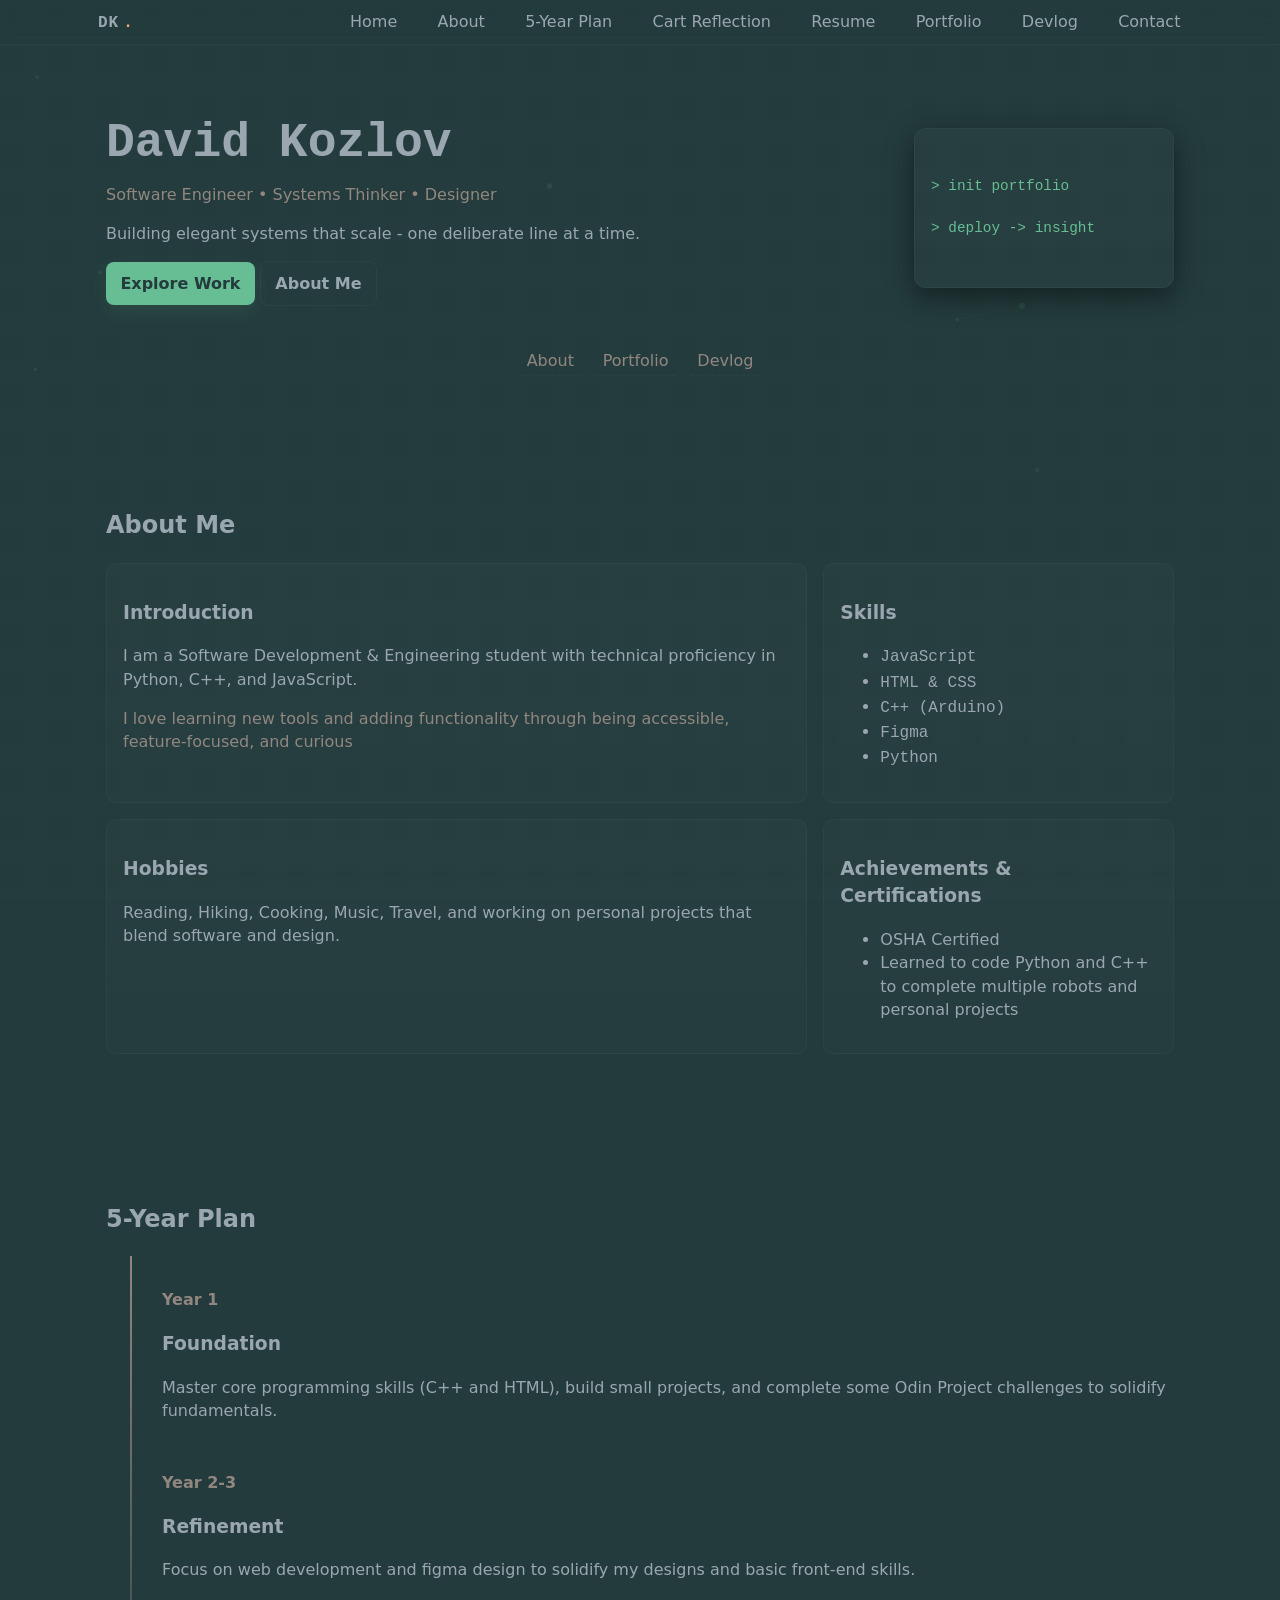
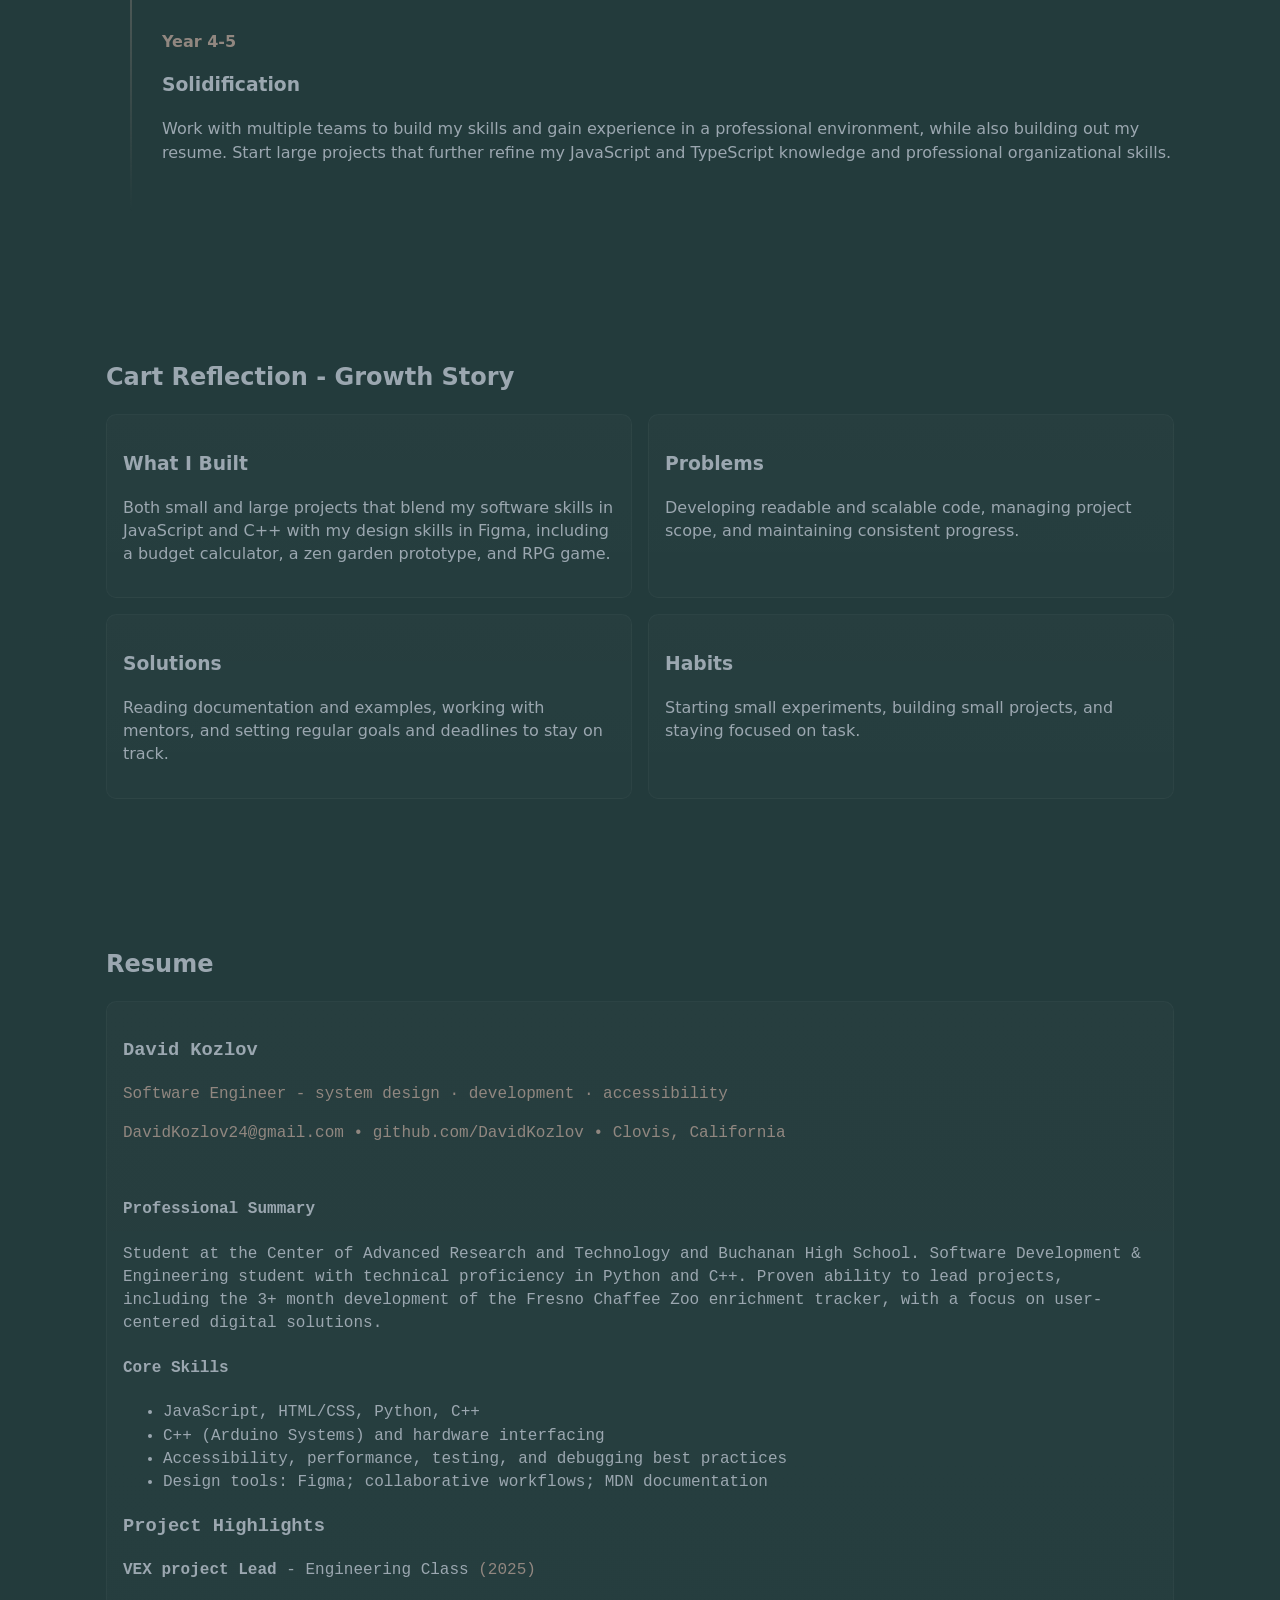
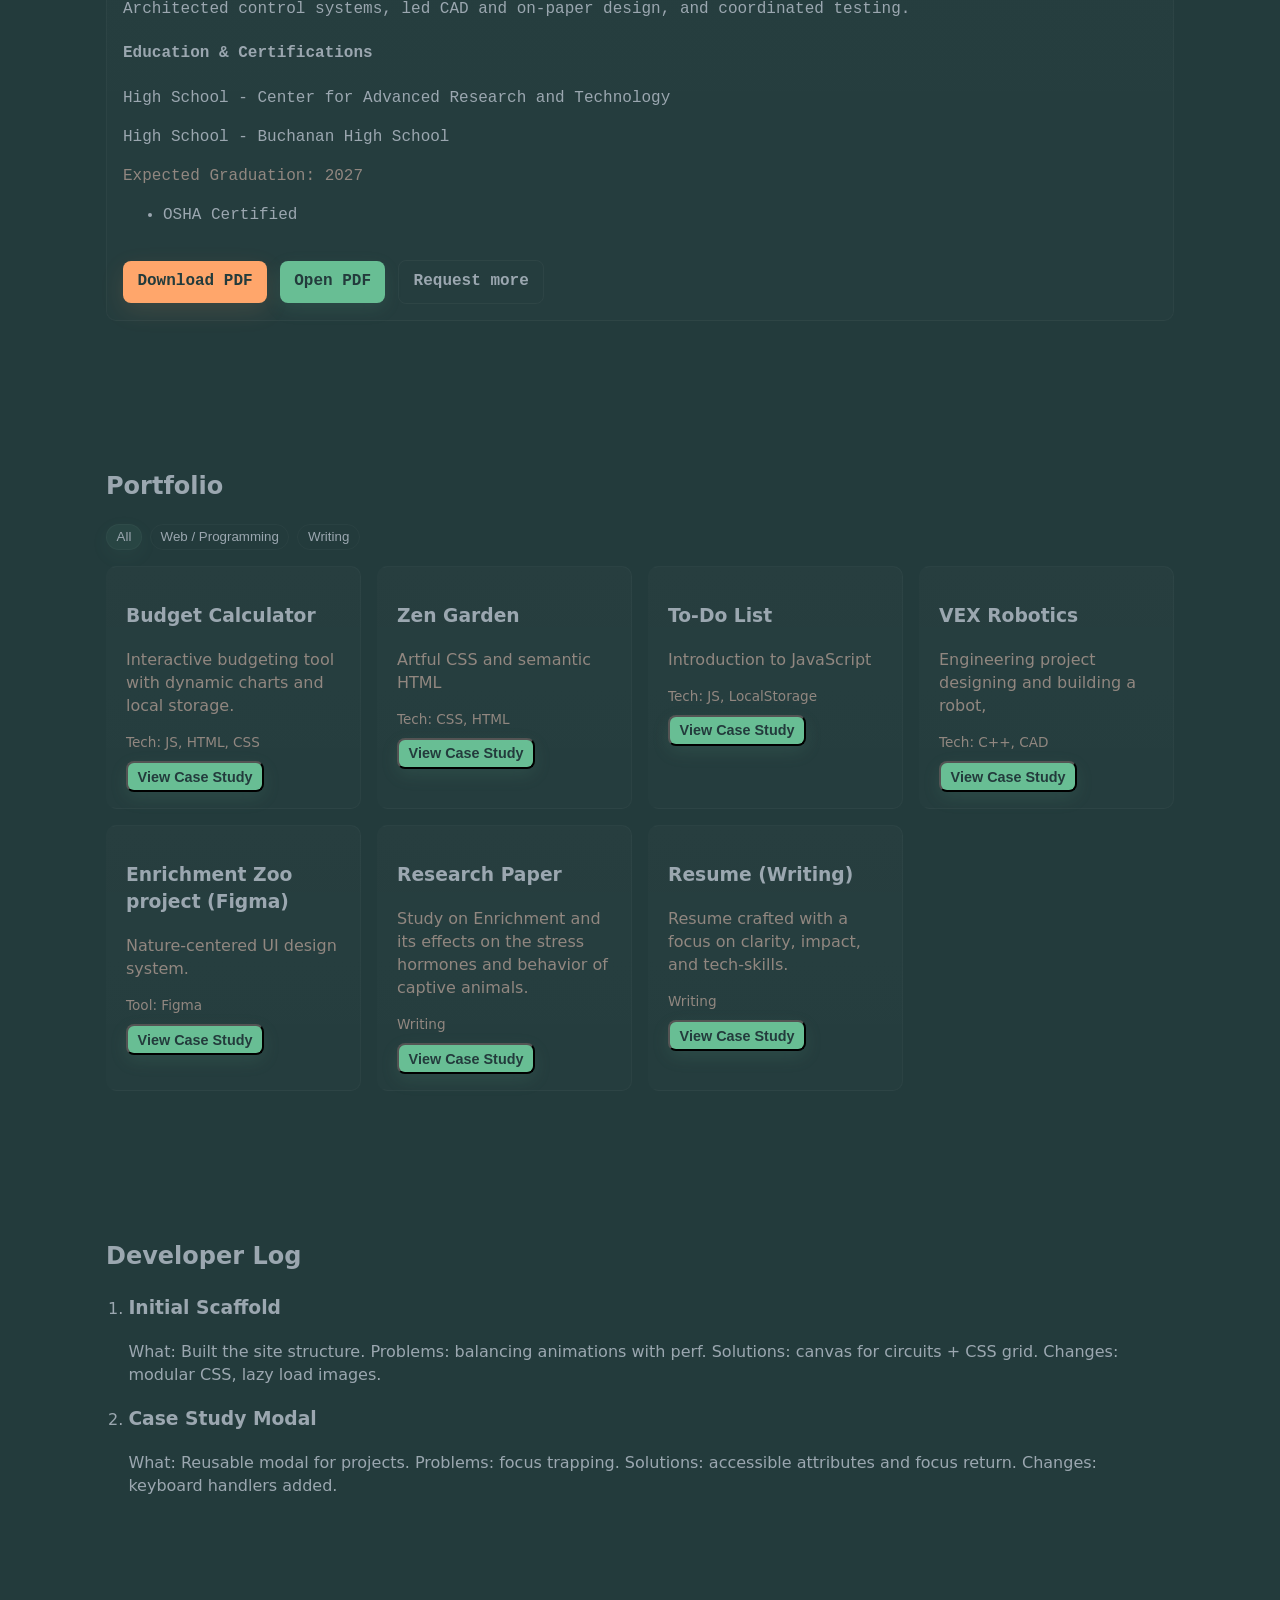
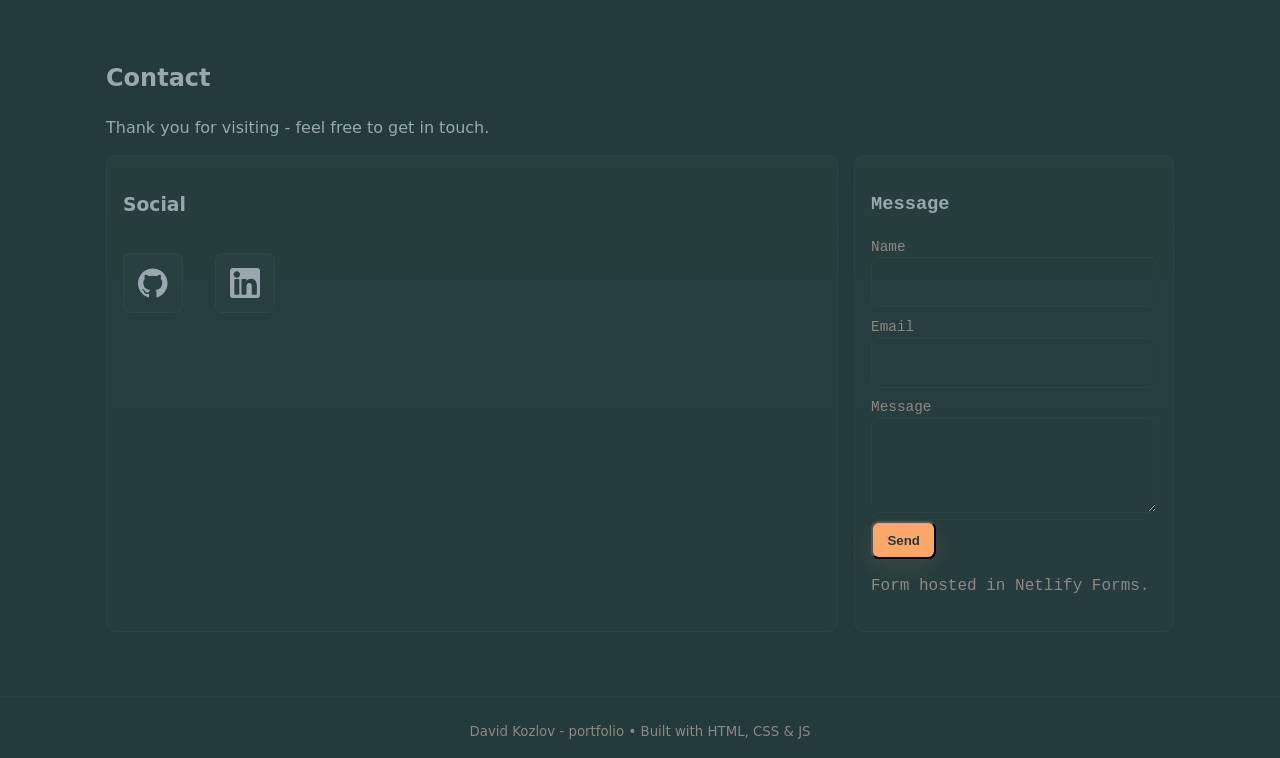
<file: index.html>
<!doctype html>
<html lang="en">
    <head>
        <meta charset="utf-8" />
        <meta name="viewport" content="width=device-width,initial-scale=1" />
        <title>David Kozlov - Portfolio</title>
        <link rel="icon" type="image/x-icon" href="assets/favicon.ico" />
        <meta
            name="description"
            content="David Kozlov - portfolio showcasing projects, resume, devlog and contact."
        />
        <link rel="stylesheet" href="styles.css" />
    </head>

    <body>
        <!-- Sticky Navigation -->
        <header class="site-header" id="top">
            <nav class="nav container" aria-label="Primary">
                <div class="brand">
                    <a href="#home" class="logo" aria-label="Home"
                        >DK<span class="logo-dot">.</span></a
                    >
                </div>
                <button
                    type="button"
                    class="nav-toggle"
                    aria-expanded="false"
                    aria-controls="nav-list"
                    aria-label="Toggle navigation"
                >
                    ☰
                </button>
                <ul class="nav-list" id="nav-list">
                    <li><a href="#home">Home</a></li>
                    <li><a href="#about">About</a></li>
                    <li><a href="#plan">5-Year Plan</a></li>
                    <li><a href="#reflection">Cart Reflection</a></li>
                    <li><a href="#resume">Resume</a></li>
                    <li><a href="#portfolio">Portfolio</a></li>
                    <li><a href="#devlog">Devlog</a></li>
                    <li><a href="#contact">Contact</a></li>
                </ul>
            </nav>
        </header>

        <!-- Animated grid/circuit background + canvas for nodes -->
        <div class="background-grid" aria-hidden="true"></div>
        <canvas
            id="circuit-canvas"
            class="circuit-canvas"
            aria-hidden="true"
        ></canvas>

        <main class="site-main">
            <!-- HOME / Landing -->
            <section id="home" class="panel hero">
                <div class="container hero-inner">
                    <div class="intro">
                        <h1 class="name">David Kozlov</h1>
                        <p class="title">
                            Software Engineer • Systems Thinker • Designer
                        </p>
                        <p
                            class="tagline"
                            id="animated-tagline"
                            aria-live="polite"
                        >
                            Building elegant systems that scale - one deliberate
                            line at a time.
                        </p>
                        <div class="home-cta">
                            <a class="btn btn-primary" href="#portfolio"
                                >Explore Work</a
                            >
                            <a class="btn btn-ghost" href="#about">About Me</a>
                        </div>
                    </div>
                    <div class="visual-hook" aria-hidden="true">
                        <div class="panel-card visual-card">
                            <pre class="terminal" aria-hidden="true">
                                &gt; init portfolio
                                &gt; deploy -&gt; insight
                            </pre>
                        </div>
                    </div>
                </div>
                <nav class="section-preview" aria-hidden="true">
                    <a href="#about">About</a>
                    <a href="#portfolio">Portfolio</a>
                    <a href="#devlog">Devlog</a>
                </nav>
            </section>

            <!-- ABOUT ME -->
            <section id="about" class="panel about">
                <div class="container">
                    <h2 class="section-title">About Me</h2>
                    <div class="about-grid">
                        <article class="bio card module">
                            <h3>Introduction</h3>
                                I am a Software Development & Engineering
                                student with technical proficiency in Python,
                                C++, and JavaScript.
                            </p>
                            <p class="muted">
                                I love learning new tools and adding
                                functionality through being accessible,
                                feature-focused, and curious
                            </p>
                        </article>

                        <aside
                            class="skills card module"
                            aria-labelledby="skills-heading"
                        >
                            <h3 id="skills-heading">Skills</h3>
                            <ul class="skill-grid">
                                <li><code>JavaScript</code></li>
                                <li><code>HTML &amp; CSS</code></li>
                                <li><code>C++ (Arduino)</code></li>
                                <li><code>Figma</code></li>
                                <li><code>Python</code></li>
                            </ul>
                        </aside>

                        <article class="hobbies card module">
                            <h3>Hobbies</h3>
                            <p>
                                Reading, Hiking, Cooking, Music, Travel, and
                                working on personal projects that blend software
                                and design.
                            </p>
                        </article>

                        <article class="achievements card module">
                            <h3>Achievements &amp; Certifications</h3>
                            <ul>
                                <li>OSHA Certified</li>
                                <li>
                                    Learned to code Python and C++ to complete
                                    multiple robots and personal projects
                                </li>
                            </ul>
                        </article>
                    </div>
                </div>
            </section>

            <!-- 5-YEAR PLAN -->
            <section id="plan" class="panel plan">
                <div class="container">
                    <h2 class="section-title">5-Year Plan</h2>
                    <div class="timeline blueprint">
                        <div class="timeline-line" aria-hidden="true"></div>
                        <ol class="timeline-items">
                            <li class="timeline-item">
                                <span class="year">Year 1</span>
                                <div class="node">
                                    <h3>Foundation</h3>
                                    <p>
                                        Master core programming skills (C++ and
                                        HTML), build small projects, and
                                        complete some Odin Project challenges to
                                        solidify fundamentals.
                                    </p>
                                </div>
                            </li>
                            <li class="timeline-item">
                                <span class="year">Year 2-3</span>
                                <div class="node">
                                    <h3>Refinement</h3>
                                    <p>
                                        Focus on web development and figma
                                        design to solidify my designs and basic
                                        front-end skills.
                                    </p>
                                </div>
                            </li>
                            <li class="timeline-item">
                                <span class="year">Year 4-5</span>
                                <div class="node">
                                    <h3>Solidification</h3>
                                    <p>
                                        Work with multiple teams to build my
                                        skills and gain experience in a
                                        professional environment, while also
                                        building out my resume. Start large
                                        projects that further refine my
                                        JavaScript and TypeScript knowledge and
                                        professional organizational skills.
                                    </p>
                                </div>
                            </li>
                        </ol>
                    </div>
                </div>
            </section>

            <!-- CART REFLECTION -->
            <section id="reflection" class="panel reflection">
                <div class="container">
                    <h2 class="section-title">
                        Cart Reflection - Growth Story
                    </h2>
                    <div class="reflection-grid">
                        <article class="story card">
                            <h3>What I Built</h3>
                            <p>
                                Both small and large projects that blend my
                                software skills in JavaScript and C++ with my
                                design skills in Figma, including a budget
                                calculator, a zen garden prototype, and RPG
                                game.
                            </p>
                        </article>
                        <article class="story card">
                            <h3>Problems</h3>
                            <p>
                                Developing readable and scalable code, managing
                                project scope, and maintaining consistent
                                progress.
                            </p>
                        </article>
                        <article class="story card">
                            <h3>Solutions</h3>
                            <p>
                                Reading documentation and examples, working with
                                mentors, and setting regular goals and deadlines
                                to stay on track.
                            </p>
                        </article>
                        <article class="story card">
                            <h3>Habits</h3>
                            <p>
                                Starting small experiments, building small
                                projects, and staying focused on task.
                            </p>
                        </article>
                    </div>
                </div>
            </section>

            <!-- RESUME -->
            <section id="resume" class="panel resume">
                <div class="container">
                    <h2 class="section-title">Resume</h2>
                    <div class="resume-wrap card code-theme">
                        <header class="resume-header">
                            <h3>David Kozlov</h3>
                            <p class="muted">
                                Software Engineer - system design · development
                                · accessibility
                            </p>
                            <p class="muted small">
                                DavidKozlov24@gmail.com • github.com/DavidKozlov
                                • Clovis, California
                            </p>
                        </header>

                        <section class="resume-section">
                            <h4>Professional Summary</h4>
                            <p>
                                Student at the Center of Advanced Research and
                                Technology and Buchanan High School. Software
                                Development & Engineering student with technical
                                proficiency in Python and C++. Proven ability to
                                lead projects, including the 3+ month
                                development of the Fresno Chaffee Zoo enrichment
                                tracker, with a focus on user-centered digital
                                solutions.
                            </p>

                            <h4>Core Skills</h4>
                            <ul>
                                <li>
                                    <code>JavaScript</code>,
                                    <code>HTML/CSS</code>, <code>Python</code>,
                                    <code>C++</code>
                                </li>
                                <li>
                                    <code>C++</code> (Arduino Systems) and
                                    hardware interfacing
                                </li>
                                <li>
                                    Accessibility, performance, testing, and
                                    debugging best practices
                                </li>
                                <li>
                                    Design tools: Figma; collaborative
                                    workflows; MDN documentation
                                </li>
                            </ul>

                            <article>
                                <h3>Project Highlights</h3>
                                <p>
                                    <strong>VEX project Lead</strong> -
                                    Engineering Class
                                    <span class="muted">(2025)</span>
                                </p>
                                <p>
                                    Architected control systems, led CAD and
                                    on-paper design, and coordinated testing.
                                </p>
                            </article>

                            <h4>Education &amp; Certifications</h4>
                            <p>
                                High School - Center for Advanced Research and
                                Technology
                            </p>
                            <p>High School - Buchanan High School</p>
                            <span class="muted">Expected Graduation: 2027</span>
                            <ul>
                                <li>OSHA Certified</li>
                            </ul>
                        </section>

                        <footer class="resume-actions">
                            <!-- Link to PDF -->
                            <a
                                class="btn btn-cta"
                                href="assets/Resume.pdf"
                                download
                                aria-label="Download Resume PDF"
                                >Download PDF</a
                            >
                            <a
                                class="btn btn-primary"
                                href="assets/Resume.pdf"
                                target="_blank"
                                rel="noopener noreferrer"
                                >Open PDF</a
                            >
                            <a class="btn btn-ghost" href="#contact"
                                >Request more</a
                            >
                        </footer>
                    </div>
                </div>
            </section>

            <!-- PORTFOLIO OVERVIEW -->
            <section id="portfolio" class="panel portfolio">
                <div class="container">
                    <h2 class="section-title">Portfolio</h2>
                    <div class="filters">
                        <button class="chip active" data-filter="all">
                            All
                        </button>
                        <button class="chip" data-filter="web">
                            Web / Programming
                        </button>
                        <button class="chip" data-filter="writing">
                            Writing
                        </button>
                    </div>

                    <div class="cards-grid" id="projects">
                        <!-- Web / Programming (3) -->
                        <article
                            class="project card exploded"
                            data-type="web"
                            tabindex="0"
                        >
                            <h3>Budget Calculator</h3>
                            <p class="muted">
                                Interactive budgeting tool with dynamic charts
                                and local storage.
                            </p>
                            <div class="meta">Tech: JS, HTML, CSS</div>
                            <button
                                type="button"
                                class="btn btn-sm btn-primary view"
                                data-id="budget"
                            >
                                View Case Study
                            </button>
                        </article>

                        <article
                            class="project card exploded"
                            data-type="web"
                            tabindex="0"
                        >
                            <h3>Zen Garden</h3>
                            <p class="muted">Artful CSS and semantic HTML</p>
                            <div class="meta">Tech: CSS, HTML</div>
                            <button
                                type="button"
                                class="btn btn-sm btn-primary view"
                                data-id="zen"
                            >
                                View Case Study
                            </button>
                        </article>

                        <article
                            class="project card exploded"
                            data-type="web"
                            tabindex="0"
                        >
                            <h3>To-Do List</h3>
                            <p class="muted">Introduction to JavaScript</p>
                            <div class="meta">Tech: JS, LocalStorage</div>
                            <button
                                type="button"
                                class="btn btn-sm btn-primary view"
                                data-id="todo"
                            >
                                View Case Study
                            </button>
                        </article>

                        <!-- Engineering -->
                        <article
                            class="project card exploded"
                            data-type="engineering"
                            tabindex="0"
                        >
                            <h3>VEX Robotics</h3>
                            <p class="muted">
                                Engineering project designing and building a
                                robot,
                            </p>
                            <div class="meta">Tech: C++, CAD</div>
                            <button
                                type="button"
                                class="btn btn-sm btn-primary view"
                                data-id="vex"
                            >
                                View Case Study
                            </button>
                        </article>

                        <!-- Figma -->
                        <article
                            class="project card exploded"
                            data-type="design"
                            tabindex="0"
                        >
                            <h3>Enrichment Zoo project (Figma)</h3>
                            <p class="muted">
                                Nature-centered UI design system.
                            </p>
                            <div class="meta">Tool: Figma</div>
                            <button
                                type="button"
                                class="btn btn-sm btn-primary view"
                                data-id="figma"
                            >
                                View Case Study
                            </button>
                        </article>

                        <!-- Writing (2)-->
                        <article
                            class="project card exploded"
                            data-type="writing"
                            tabindex="0"
                        >
                            <h3>Research Paper</h3>
                            <p class="muted">
                                Study on Enrichment and its effects on the
                                stress hormones and behavior of captive animals.
                            </p>
                            <div class="meta">Writing</div>
                            <button
                                type="button"
                                class="btn btn-sm btn-primary view"
                                data-id="research"
                            >
                                View Case Study
                            </button>
                        </article>

                        <article
                            class="project card exploded"
                            data-type="writing"
                            tabindex="0"
                        >
                            <h3>Resume (Writing)</h3>
                            <p class="muted">
                                Resume crafted with a focus on clarity, impact,
                                and tech-skills.
                            </p>
                            <div class="meta">Writing</div>
                            <button
                                type="button"
                                class="btn btn-sm btn-primary view"
                                data-id="writing-resume"
                            >
                                View Case Study
                            </button>
                        </article>
                    </div>
                </div>
            </section>

            <!-- CASE STUDY MODAL -->
            <div
                id="case-modal"
                class="modal"
                role="dialog"
                aria-modal="true"
                aria-hidden="true"
            >
                <div class="modal-panel">
                    <button
                        type="button"
                        class="modal-close"
                        aria-label="Close"
                    >
                        ✕
                    </button>
                    <div id="case-content" class="case-content"></div>
                </div>
            </div>

            <!-- DEVLOG -->
            <section id="devlog" class="panel devlog">
                <div class="container">
                    <h2 class="section-title">Developer Log</h2>
                    <ol class="log-list">
                        <li>
                            <h3>Initial Scaffold</h3>
                            <p>
                                What: Built the site structure. Problems:
                                balancing animations with perf. Solutions:
                                canvas for circuits + CSS grid. Changes: modular
                                CSS, lazy load images.
                            </p>
                        </li>
                        <li>
                            <h3>Case Study Modal</h3>
                            <p>
                                What: Reusable modal for projects. Problems:
                                focus trapping. Solutions: accessible attributes
                                and focus return. Changes: keyboard handlers
                                added.
                            </p>
                        </li>
                    </ol>
                </div>
            </section>

            <!-- CONTACT -->
            <section id="contact" class="panel contact">
                <div class="container">
                    <h2 class="section-title">Contact</h2>
                    <p>Thank you for visiting - feel free to get in touch.</p>
                    <div class="contact-grid">
                        <div class="card social">
                            <h3>Social</h3>
                            <ul class="social-list">
                                <li>
                                    <a
                                        href="https://github.com/DavidKozlov"
                                        target="_blank"
                                        rel="noopener noreferrer"
                                        aria-label="GitHub"
                                    >
                                        <!-- GitHub icon (uses currentColor) -->
                                        <svg
                                            viewBox="0 -0.5 25 25"
                                            xmlns="http://www.w3.org/2000/svg"
                                            aria-hidden="true"
                                            focusable="false"
                                            fill="currentColor"
                                        >
                                            <path
                                                d="m12.301 0h.093c2.242 0 4.34.613 6.137 1.68l-.055-.031c1.871 1.094 3.386 2.609 4.449 4.422l.031.058c1.04 1.769 1.654 3.896 1.654 6.166 0 5.406-3.483 10-8.327 11.658l-.087.026c-.063.02-.135.031-.209.031-.162 0-.312-.054-.433-.144l.002.001c-.128-.115-.208-.281-.208-.466 0-.005 0-.01 0-.014v.001q0-.048.008-1.226t.008-2.154c.007-.075.011-.161.011-.249 0-.792-.323-1.508-.844-2.025.618-.061 1.176-.163 1.718-.305l-.076.017c.573-.16 1.073-.373 1.537-.642l-.031.017c.508-.28.938-.636 1.292-1.058l.006-.007c.372-.476.663-1.036.84-1.645l.009-.035c.209-.683.329-1.468.329-2.281 0-.045 0-.091-.001-.136v.007c0-.022.001-.047.001-.072 0-1.248-.482-2.383-1.269-3.23l.003.003c.168-.44.265-.948.265-1.479 0-.649-.145-1.263-.404-1.814l.011.026c-.115-.022-.246-.035-.381-.035-.334 0-.649.078-.929.216l.012-.005c-.568.21-1.054.448-1.512.726l.038-.022-.609.384c-.922-.264-1.981-.416-3.075-.416s-2.153.152-3.157.436l.081-.02q-.256-.176-.681-.433c-.373-.214-.814-.421-1.272-.595l-.066-.022c-.293-.154-.64-.244-1.009-.244-.124 0-.246.01-.364.03l.013-.002c-.248.524-.393 1.139-.393 1.788 0 .531.097 1.04.275 1.509l-.01-.029c-.785.844-1.266 1.979-1.266 3.227 0 .025 0 .051.001.076v-.004c-.001.039-.001.084-.001.13 0 .809.12 1.591.344 2.327l-.015-.057c.189.643.476 1.202.85 1.693l-.009-.013c.354.435.782.793 1.267 1.062l.022.011c.432.252.933.465 1.46.614l.046.011c.466.125 1.024.227 1.595.284l.046.004c-.431.428-.718 1-.784 1.638l-.001.012c-.207.101-.448.183-.699.236l-.021.004c-.256.051-.549.08-.85.08-.022 0-.044 0-.066 0h.003c-.394-.008-.756-.136-1.055-.348l.006.004c-.371-.259-.671-.595-.881-.986l-.007-.015c-.198-.336-.459-.614-.768-.827l-.009-.006c-.225-.169-.49-.301-.776-.38l-.016-.004-.32-.048c-.023-.002-.05-.003-.077-.003-.14 0-.273.028-.394.077l.007-.003q-.128.072-.08.184c.039.086.087.16.145.225l-.001-.001c.061.072.13.135.205.19l.003.002.112.08c.283.148.516.354.693.603l.004.006c.191.237.359.505.494.792l.01.024.16.368c.135.402.38.738.7.981l.005.004c.3.234.662.402 1.057.478l.016.002c.33.064.714.104 1.106.112h.007c.045.002.097.002.15.002c.261 0 .517-.021.767-.062l-.027.004.368-.064q0 .609.008 1.418t.008.873v.014c0 .185-.08.351-.208.466h-.001c-.119.089-.268.143-.431.143-.075 0-.147-.011-.214-.032l.005.001c-4.929-1.689-8.409-6.283-8.409-11.69 0-2.268.612-4.393 1.681-6.219l-.032.058c1.094-1.871 2.609-3.386 4.422-4.449l.058-.031c1.739-1.034 3.835-1.645 6.073-1.645h.098-.005zm-7.64 17.666q.048-.112-.112-.192-.16-.048-.208.032-.048.112.112.192.144.096.208-.032zm.497.545q.112-.08-.032-.256-.16-.144-.256-.048-.112.08.032.256.159.157.256.047zm.48.72q.144-.112 0-.304-.128-.208-.272-.096-.144.08 0 .288t.272.112zm.672.673q.128-.128-.064-.304-.192-.192-.32-.048-.144.128.064.304.192.192.32.044zm.913.4q.048-.176-.208-.256-.24-.064-.304.112t.208.24q.24.097.304-.096zm1.009.08q0-.208-.272-.176-.256 0-.256.176 0 .208.272.176.256.001.256-.175zm.929-.16q-.032-.176-.288-.144-.256.048-.224.24t.288.128.225-.224z"
                                            />
                                        </svg>
                                        <span class="sr-only">GitHub</span>
                                    </a>
                                </li>
                                <li>
                                    <a
                                        href="#"
                                        target="_blank"
                                        rel="noopener noreferrer"
                                        aria-label="LinkedIn"
                                    >
                                        <!-- LinkedIn icon (uses currentColor) -->
                                        <svg
                                            viewBox="0 0 382 382"
                                            xmlns="http://www.w3.org/2000/svg"
                                            aria-hidden="true"
                                            focusable="false"
                                            fill="currentColor"
                                        >
                                            <path
                                                d="M347.445,0H34.555C15.471,0,0,15.471,0,34.555v312.889C0,366.529,15.471,382,34.555,382h312.889C366.529,382,382,366.529,382,347.444V34.555C382,15.471,366.529,0,347.445,0z M118.207,329.844c0,5.554-4.502,10.056-10.056,10.056H65.345c-5.554,0-10.056-4.502-10.056-10.056V150.403c0-5.554,4.502-10.056,10.056-10.056h42.806c5.554,0,10.056,4.502,10.056,10.056V329.844z M86.748,123.432c-22.459,0-40.666-18.207-40.666-40.666S64.289,42.1,86.748,42.1s40.666,18.207,40.666,40.666S109.208,123.432,86.748,123.432z M341.91,330.654c0,5.106-4.14,9.246-9.246,9.246H286.73c-5.106,0-9.246-4.14-9.246-9.246v-84.168c0-12.556,3.683-55.021-32.813-55.021c-28.309,0-34.051,29.066-35.204,42.11v97.079c0,5.106-4.139,9.246-9.246,9.246h-44.426c-5.106,0-9.246-4.14-9.246-9.246V149.593c0-5.106,4.14-9.246,9.246-9.246h44.426c5.106,0,9.246,4.14,9.246,9.246v15.655c10.497-15.753,26.097-27.912,59.312-27.912c73.552,0,73.131,68.716,73.131,106.472L341.91,330.654L341.91,330.654z"
                                            />
                                        </svg>
                                        <span class="sr-only">LinkedIn</span>
                                    </a>
                                </li>
                            </ul>
                        </div>

                        <form
                            id="contact-form"
                            class="card terminal-form"
                            name="contact"
                            method="POST"
                            data-netlify="true"
                            data-netlify-honeypot="bot-field"
                            action="/thank-you.html"
                        >
                            <input
                                type="hidden"
                                name="form-name"
                                value="contact"
                            />
                            <h3>Message</h3>
                            <!-- Honeypot for Andrew's bots -->
                            <p class="sr-only">
                                <label
                                    >Don't fill this out if you're human:
                                    <input name="bot-field"
                                /></label>
                            </p>
                            <label for="name">Name</label>
                            <input id="name" name="name" required />
                            <label for="email">Email</label>
                            <input
                                id="email"
                                name="email"
                                type="email"
                                required
                            />
                            <label for="message">Message</label>
                            <textarea
                                id="message"
                                name="message"
                                rows="5"
                                required
                            ></textarea>
                            <button class="btn btn-cta" type="submit">
                                Send
                            </button>
                            <p class="muted small">
                                Form hosted in Netlify Forms.
                            </p>
                        </form>
                    </div>
                </div>
            </section>
        </main>

        <footer class="site-footer">
            <div class="container">
                <small
                    >David Kozlov - portfolio • Built with HTML, CSS &amp;
                    JS</small
                >
            </div>
        </footer>

        <script src="script.js" defer></script>
    </body>
</html>
</file>
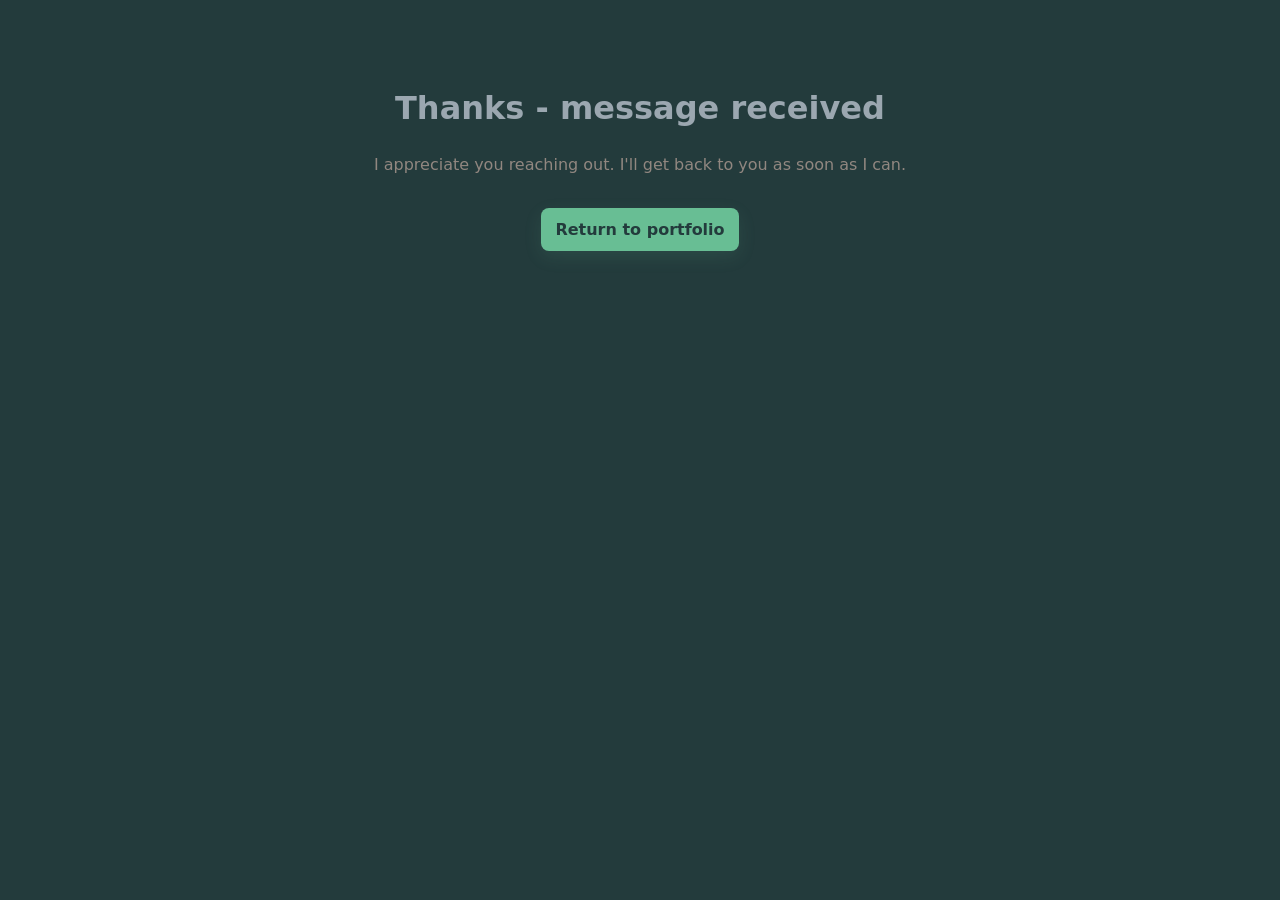
<file: thank-you.html>
<!doctype html>
<html lang="en">
  <head>
    <meta charset="utf-8">
    <meta name="viewport" content="width=device-width,initial-scale=1">
    <title>Thanks - David Kozlov</title>
    <link rel="icon" type="image/x-icon" href="assets/favicon.ico" />
    <link rel="stylesheet" href="styles.css">
  </head>
  <body>
    <main class="container" style="padding:4rem 1rem; text-align:center;">
      <h1>Thanks - message received</h1>
      <p class="muted">I appreciate you reaching out. I'll get back to you as soon as I can.</p>
      <p style="margin-top:2rem;"><a class="btn btn-primary" href="/">Return to portfolio</a></p>
    </main>
  </body>
</html>
</file>
<file: styles.css>
:root {
    --primary-dark: #233b3c; /* background base */
    --secondary-neutral: #9ba7b0; /* text & UI */
    --muted-accent: #918780; /* borders, subtle */
    --highlight-green: #68be94; /* glows, hover */
    --highlight-orange: #ffa66b; /* cta */

    --bg: var(--primary-dark);
    --text: var(--secondary-neutral);
    --muted: var(--muted-accent);
    --accent: var(--highlight-green);
    --cta: var(--highlight-orange);

    --radius: 10px;
    --glass: rgba(255, 255, 255, 0.03);
    --glass-2: rgba(255, 255, 255, 0.02);
    --mono:
        ui-monospace, SFMono-Regular, Menlo, Monaco, "Roboto Mono",
        "Courier New", monospace;
    --ui-sans:
        Inter, system-ui, -apple-system, "Segoe UI", Roboto, "Helvetica Neue",
        Arial;
}

* {
    box-sizing: border-box;
}
::-webkit-scrollbar {
    display: none;
}
html,
body {
    height: 100%;
}
body {
    margin: 0;
    font-family: var(--ui-sans);
    background: var(--bg);
    color: var(--text);
    -webkit-font-smoothing: antialiased;
    -moz-osx-font-smoothing: grayscale;
    line-height: 1.45;
}
code {
    font-size: 16px;
}
.container {
    max-width: 1100px;
    margin: 0 auto;
    padding: 1rem;
}

/* Sticky header */
.site-header {
    position: sticky;
    top: 0;
    z-index: 60;
    background: linear-gradient(
        180deg,
        rgba(35, 59, 60, 0.85),
        rgba(35, 59, 60, 0.6)
    );
    backdrop-filter: blur(6px);
    border-bottom: 1px solid rgba(255, 255, 255, 0.03);
}
.nav {
    display: flex;
    align-items: center;
    justify-content: space-between;
    padding: 0.6rem 0;
}
.brand .logo {
    color: var(--text);
    font-weight: 700;
    text-decoration: none;
    font-family: var(--mono);
    letter-spacing: 0.06em;
    margin-left: 8px;
}
.logo-dot {
    color: var(--cta);
    margin-left: 4px;
}
.nav-toggle {
    display: inline-grid;
    background: transparent;
    border: 1px solid var(--glass);
    color: var(--text);
    padding: 0.3rem 0.6rem;
    border-radius: 6px;
}
.nav-list {
    display: none;
    list-style: none;
    margin: 0;
    padding: 0;
}
.nav-list li {
    display: inline-block;
    margin-left: 1rem;
}
.nav-list a {
    color: var(--text);
    text-decoration: none;
    padding: 0.4rem 0.6rem;
    border-radius: 6px;
    transition: all 0.18s;
}
.nav-list a:hover,
.nav-list a:focus {
    box-shadow: 0 8px 22px rgba(104, 190, 148, 0.1);
    color: var(--accent);
    transform: translateY(-2px);
}

/* Background grid and canvas */
.background-grid {
    position: fixed;
    inset: 0;
    z-index: 0;
    background-image:
        linear-gradient(transparent 23px, rgba(255, 255, 255, 0.01) 24px),
        linear-gradient(90deg, transparent 23px, rgba(255, 255, 255, 0.01) 24px);
    background-size: 48px 48px;
    opacity: 0.6;
    mix-blend-mode: overlay;
}
.circuit-canvas {
    position: fixed;
    inset: 0;
    z-index: 1;
    pointer-events: none;
}

.site-main {
    position: relative;
    z-index: 5;
}
.panel {
    padding: 3rem 0;
}

/* Hero */
.hero-inner {
    display: grid;
    grid-template-columns: 1fr;
    gap: 1.2rem;
    align-items: center;
}
.name {
    font-family: var(--mono);
    font-size: 2.2rem;
    margin: 0;
    color: var(--text);
}
.title {
    margin: 0.25rem 0;
    color: var(--muted);
}
.tagline {
    font-size: 1rem;
    color: var(--text);
    max-width: 600px;
}
.home-cta {
    margin-top: 1rem;
}
.btn {
    display: inline-block;
    padding: 0.6rem 0.9rem;
    border-radius: 8px;
    text-decoration: none;
    color: var(--bg);
    font-weight: 600;
}
.btn-primary {
    background: var(--accent);
    box-shadow: 0 6px 18px rgba(104, 190, 148, 0.12);
    transition:
        transform 0.18s,
        box-shadow 0.18s;
}
.btn-primary:hover,
.btn-primary:focus {
    transform: translateY(-3px);
    box-shadow:
        0 18px 40px rgba(104, 190, 148, 0.14),
        0 0 28px rgba(104, 190, 148, 0.08);
}
.btn-ghost {
    background: transparent;
    border: 1px solid rgba(255, 255, 255, 0.04);
    color: var(--text);
}
.btn-cta {
    background: var(--cta);
    color: var(--bg);
    box-shadow: 0 8px 24px rgba(255, 166, 107, 0.12);
}
.btn-sm {
    padding: 0.35rem 0.6rem;
    font-size: 0.9rem;
}

.visual-hook {
    justify-self: start;
}
.visual-card {
    width: 260px;
    height: 160px;
    background: linear-gradient(
        180deg,
        rgba(255, 255, 255, 0.02),
        rgba(255, 255, 255, 0.01)
    );
    border: 1px solid rgba(255, 255, 255, 0.03);
    padding: 1rem;
    border-radius: 12px;
    box-shadow: 0 8px 30px rgba(0, 0, 0, 0.45);
    display: flex;
    align-items: center;
    justify-content: center;
}
.terminal {
    background: transparent;
    color: var(--accent);
    font-family: var(--mono);
    font-size: 0.9rem;
    place-content: center;
}

.visual-card {
    overflow: hidden;
}
.visual-card .terminal {
    display: block;
    width: 100%;
    height: 100%;
    margin: 0;
    padding: 0;
    box-sizing: border-box;
    white-space: pre-wrap;
    word-break: break-word;
    overflow: auto;
}

.section-preview {
    display: flex;
    padding-top: 3em;
    justify-content: space-around;
    margin-top: 1.5rem;
}
.section-preview a {
    color: var(--muted);
    text-decoration: none;
    border-bottom: 1px dashed rgba(255, 255, 255, 0.03);
    padding: 0.2rem 0.4rem;
}

/* Cards */
.card {
    background: linear-gradient(
        180deg,
        rgba(255, 255, 255, 0.02),
        rgba(255, 255, 255, 0.01)
    );
    border: 1px solid rgba(255, 255, 255, 0.03);
    padding: 1rem;
    border-radius: 10px;
}
.module {
    min-height: 120px;
}
.muted {
    color: var(--muted);
}

/* About grid */
.about-grid {
    display: grid;
    grid-template-columns: 1fr;
    gap: 1rem;
}

/* Timeline blueprint */
.timeline {
    position: relative;
    padding: 1rem 0;
}
.timeline-line {
    position: absolute;
    left: 24px;
    top: 0;
    bottom: 0;
    width: 2px;
    background: linear-gradient(var(--muted), transparent);
}
.timeline-items {
    list-style: none;
    padding-left: 56px;
    margin: 0;
}
.timeline-item {
    position: relative;
    padding: 1rem 0;
}
.timeline-item .year {
    display: block;
    color: var(--muted);
    font-weight: 600;
}
.timeline-item .node {
    margin-top: 0.5rem;
}

/* Reflection grid */
.reflection-grid {
    display: grid;
    grid-template-columns: 1fr;
    gap: 1rem;
}

/* Resume */
.resume-wrap {
    display: flex;
    flex-direction: column;
    gap: 1rem;
    padding: 1rem;
}
.code-theme {
    font-family: var(--mono);
}
.resume-actions {
    display: flex;
    gap: 0.8rem;
    align-items: center;
}

/* Portfolio */
.filters {
    display: flex;
    gap: 0.5rem;
    margin: 1rem 0;
}
.chip {
    background: transparent;
    border: 1px solid rgba(255, 255, 255, 0.03);
    color: var(--text);
    padding: 0.3rem 0.6rem;
    border-radius: 999px;
    transition: all 0.22s;
}
.chip:hover,
.chip:focus {
    border-color: var(--accent);
    box-shadow: 0 8px 28px rgba(104, 190, 148, 0.08);
    transform: translateY(-3px);
    background: rgba(104, 190, 148, 0.03);
}
.chip.active {
    background: rgba(104, 190, 148, 0.08);
    box-shadow: 0 6px 20px rgba(104, 190, 148, 0.06);
}

.cards-grid {
    display: grid;
    grid-template-columns: 1fr;
    gap: 1rem;
}
.project {
    cursor: pointer;
    border-left: 4px solid transparent;
    transition:
        transform 0.26s cubic-bezier(0.2, 0.9, 0.2, 1),
        box-shadow 0.26s;
}
.project .meta {
    color: var(--muted);
    font-size: 0.85rem;
    margin-top: 0.5rem;
    margin-bottom: 0.5rem;
}

/* Exploded hover: lift, glow, fragments */
.exploded {
    position: relative;
}
.exploded:hover,
.exploded:focus {
    transform: translateY(-8px) scale(1.01);
    box-shadow:
        0 18px 40px rgba(0, 0, 0, 0.6),
        0 0 18px rgba(104, 190, 148, 0.06);
    border-left-color: var(--accent);
}
.exploded::after {
    content: "";
    position: absolute;
    inset: 0;
    border-radius: 10px;
    box-shadow: 0 0 40px rgba(104, 190, 148, 0.06);
    opacity: 0;
    transition: opacity 0.28s;
    pointer-events: none;
    z-index: 0;
}
.exploded:hover::after,
.exploded:focus::after {
    opacity: 1;
}
/* ensure inner content remains above the glow */
.exploded > * {
    position: relative;
    z-index: 1;
}

/* Modal */
.modal {
    position: fixed;
    inset: 0;
    display: flex;
    align-items: center;
    justify-content: center;
    background: rgba(0, 0, 0, 0.5);
    z-index: 120;
    opacity: 0;
    pointer-events: none;
    transition: opacity 0.25s;
}
.modal[aria-hidden="false"] {
    opacity: 1;
    pointer-events: auto;
}

/* On small screens, anchor the modal closer to the top so large panels remain visible */
@media (max-width: 700px) {
    .modal {
        align-items: flex-start;
        padding-top: 1.2rem;
        padding-bottom: 1.2rem;
    }
}
.modal-panel {
    width: clamp(320px, 80vw, 980px);
    background: var(--primary-dark);
    padding: 1.2rem;
    border-radius: 12px;
    position: relative;
    box-sizing: border-box;
    margin: 1rem;
    max-height: 86vh;
    overflow: auto;
}

.modal-close {
    position: absolute;
    right: 12px;
    top: 12px;
    background: transparent;
    border: 0;
    color: var(--text);
    font-size: 1.1rem;
}

/* Social links in contact */
.social-list {
    display: flex;
    gap: 2rem;
    padding: 0;
    margin: 0.6rem 0 0 0;
    list-style: none;
}
.social-list a {
    display: inline-grid;
    place-items: center;
    width: 60px;
    height: 60px;
    margin: 1rem 0 0 0;
    border-radius: 8px;
    background: linear-gradient(180deg, rgba(255,255,255,0.02), rgba(255,255,255,0.01));
    color: var(--text);
    border: 1px solid rgba(255,255,255,0.03);
    transition: transform 0.16s, box-shadow 0.16s, color 0.12s;
}
.social-list a svg {
    width: 30px;
    height: 30px;
}
.social-list a:hover,
.social-list a:focus {
    transform: translateY(-3px);
    color: var(--accent);
    box-shadow: 0 10px 30px rgba(104, 190, 148, 0.08);
}

/* Accessibility helper */
.sr-only {
    position: absolute !important;
    width: 1px !important;
    height: 1px !important;
    padding: 0 !important;
    margin: -1px !important;
    overflow: hidden !important;
    clip: rect(0, 0, 0, 0) !important;
    white-space: nowrap !important;
    border: 0 !important;
}

/* Case study media gallery */
.media-gallery {
    display: grid;
    grid-template-columns: 1fr;
    gap: 0.75rem;
    margin-bottom: 0.9rem;
}
.case-media {
    background: linear-gradient(
        180deg,
        rgba(255, 255, 255, 0.02),
        rgba(255, 255, 255, 0.01)
    );
    border: 1px solid rgba(255, 255, 255, 0.03);
    padding: 0.4rem;
    border-radius: 8px;
}
.case-media img,
.case-media video {
    display: block;
    width: 100%;
    height: auto;
    border-radius: 6px;
    max-height: 60vh; /* prevent any single media item from exceeding viewport */
    object-fit: contain; /* keep media aspect ratio and avoid cropping */
}
.case-media figcaption {
    margin-top: 0.4rem;
    color: var(--muted);
    font-size: 0.85rem;
}

@media (min-width: 700px) {
    .media-gallery {
        grid-template-columns: repeat(2, 1fr);
    }
}

/* Devlog */
.log-list {
    list-style: decimal;
    padding-left: 1.4rem;
}

/* Contact grid */
.contact-grid {
    display: grid;
    grid-template-columns: 1fr;
    gap: 1rem;
}
.terminal-form {
    font-family: var(--mono);
}
.terminal-form label {
    display: block;
    margin-top: 0.6rem;
    color: var(--muted);
    font-size: 0.9rem;
}
.terminal-form input,
.terminal-form textarea {
    width: 100%;
    padding: 0.55rem;
    border-radius: 8px;
    border: 1px solid rgba(255, 255, 255, 0.03);
    background: transparent;
    color: var(--text);
    resize: vertical;
    min-height: 50px;
}

/* Footer */
.site-footer {
    padding: 1.6rem 0;
    border-top: 1px solid rgba(255, 255, 255, 0.02);
    text-align: center;
    color: var(--muted);
    display: flex;
    align-items: center;
    justify-content: center;
    text-align: center;
    padding: 0.4rem;
}

/* Accessibility focus states */
a:focus,
button:focus,
input:focus,
textarea:focus {
    outline: 3px solid rgba(104, 190, 148, 0.18);
    outline-offset: 3px;
}

/* Larger screens */
@media (min-width: 700px) {
    .nav-list {
        display: block;
    }
    .nav-toggle {
        display: none;
    }
    .hero-inner {
        grid-template-columns: 1fr 320px;
    }
    .about-grid {
        grid-template-columns: 2fr 1fr;
    }
    .reflection-grid {
        grid-template-columns: 1fr 1fr;
    }
    .cards-grid {
        grid-template-columns: repeat(3, 1fr);
    }
    .contact-grid {
        grid-template-columns: 1fr 320px;
    }
    .visual-hook {
        justify-self: end;
    }
    .section-preview {
        padding: 0;
        gap: 1rem;
        justify-content: center;
    }
}

@media (min-width: 1000px) {
    .name {
        font-size: 3rem;
    }
    .cards-grid {
        grid-template-columns: repeat(4, 1fr);
    }
    .visual-hook {
        justify-self: end;
    }
}

/* Smooth scrolling */
html {
    scroll-behavior: smooth;
}
</file>
